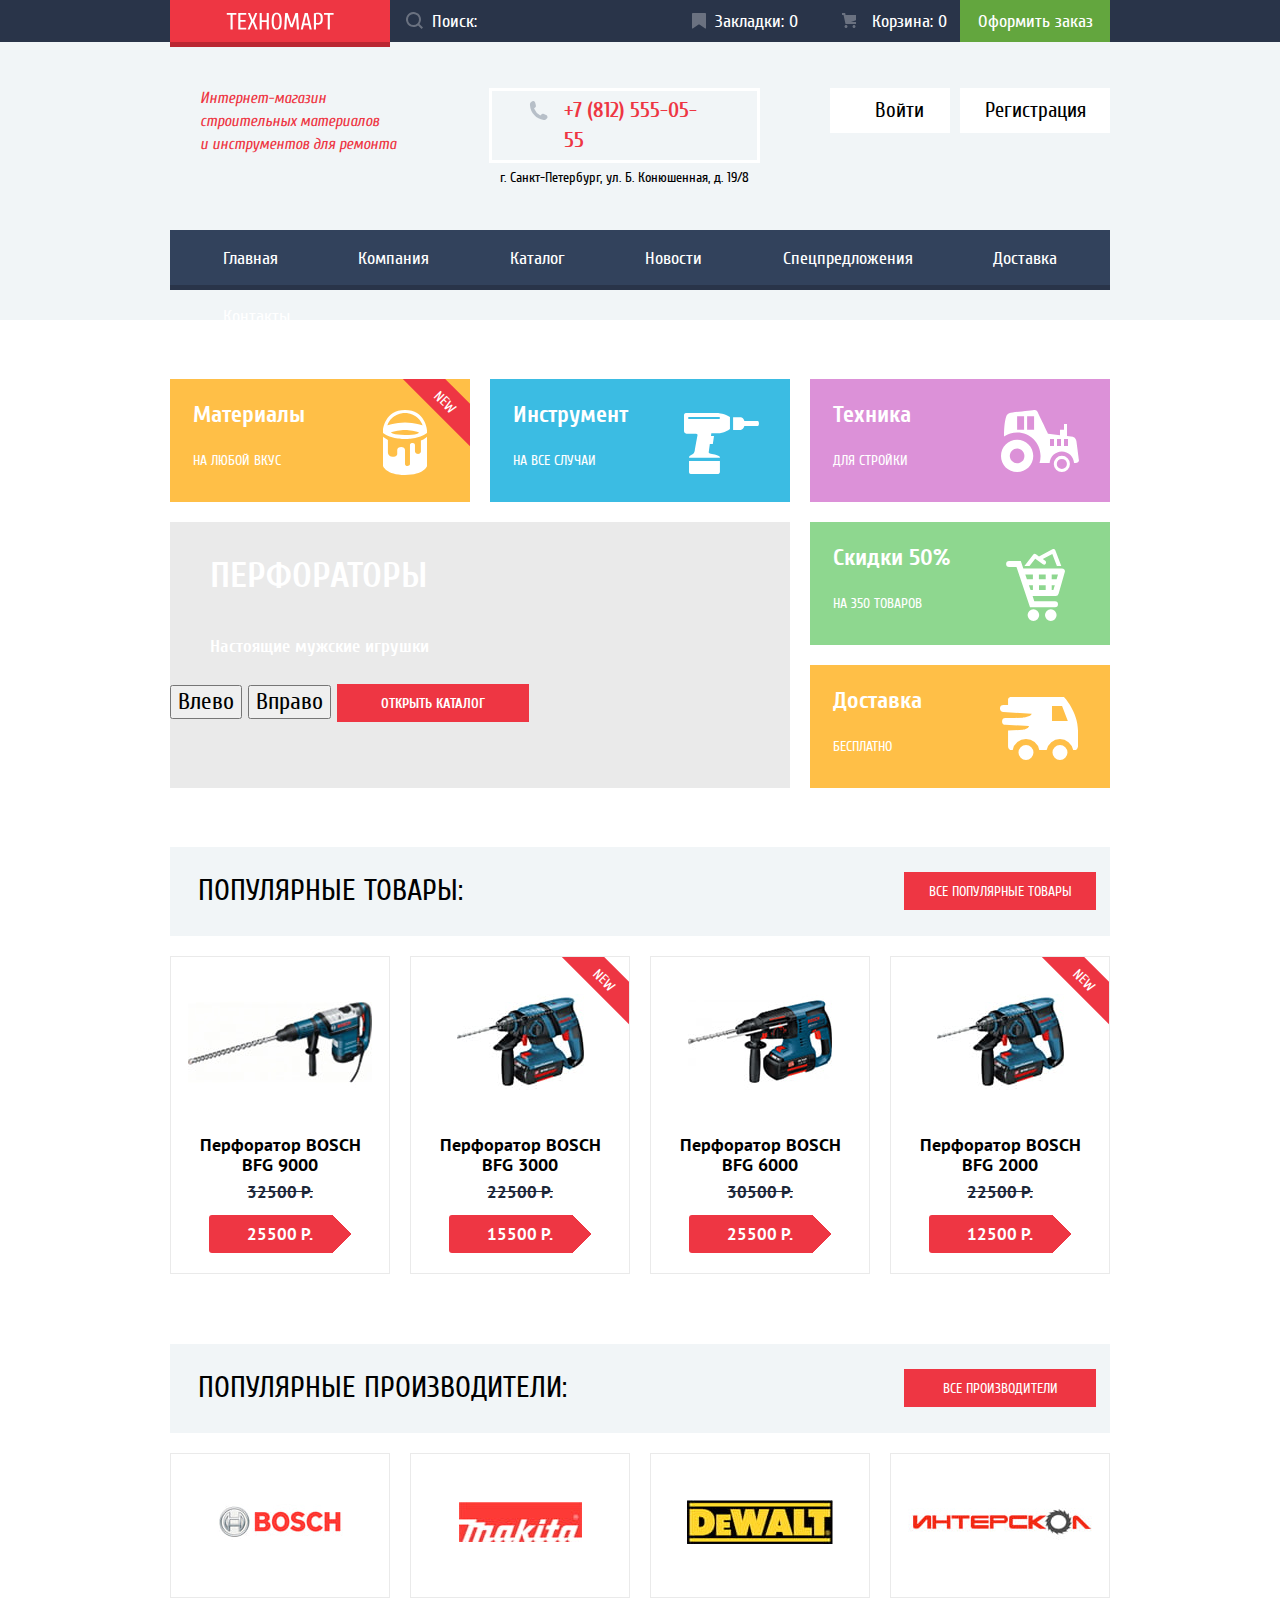
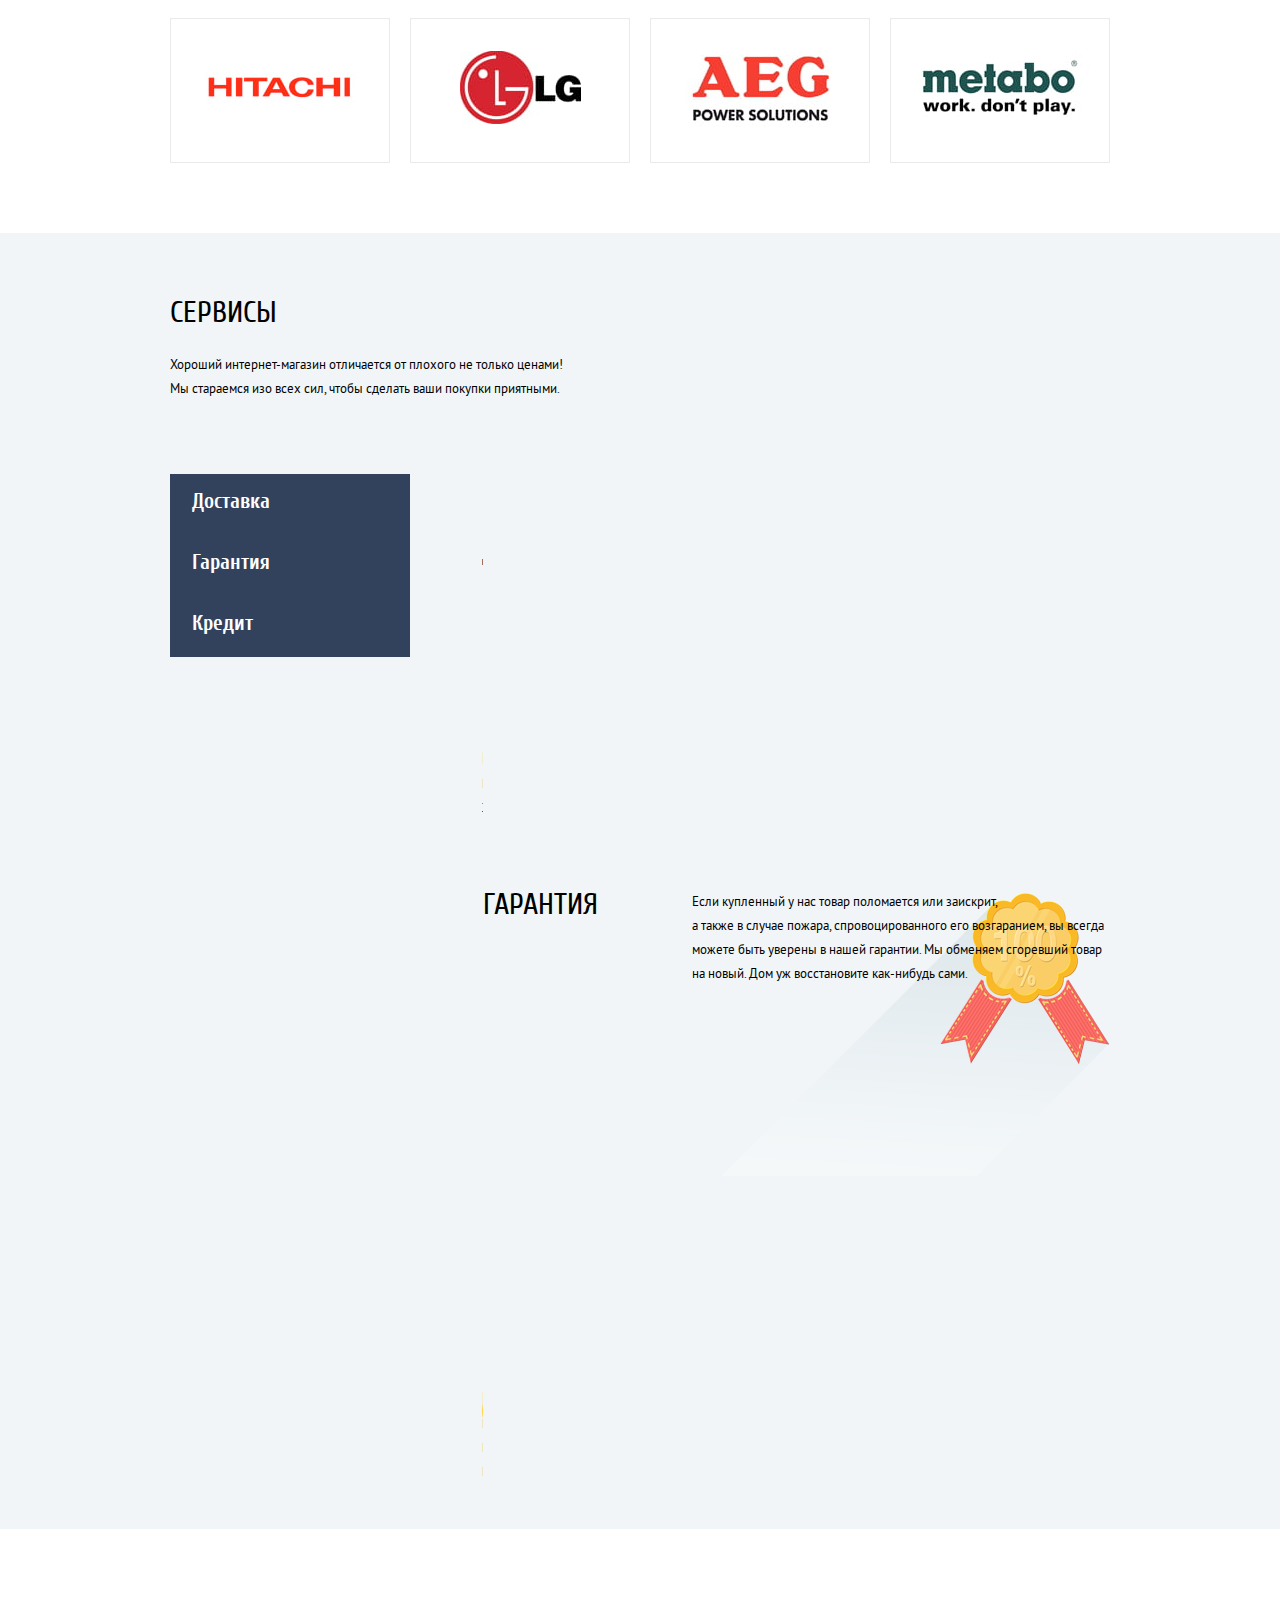
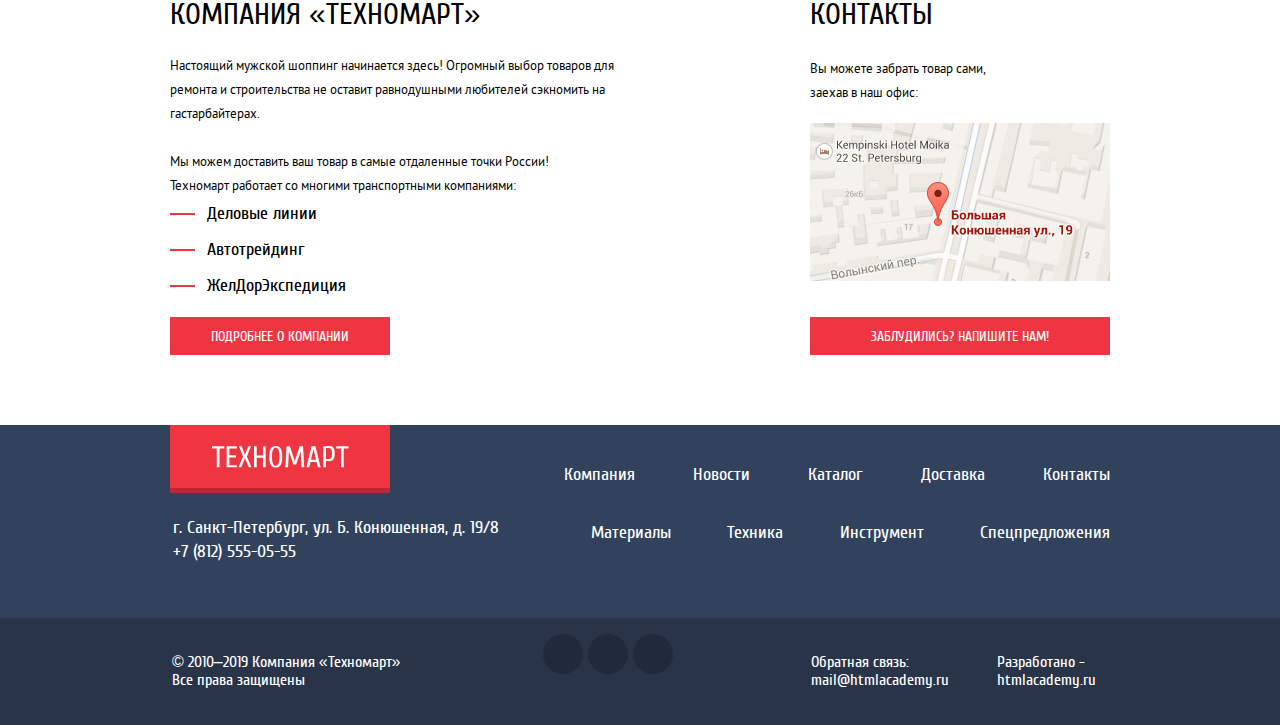
<file: index.html>
<!DOCTYPE html>
<html class="page" lang="ru">
  <head>
    <meta charset="utf-8">
    <title>HTML Academy: Техномарт</title>
    <link href="https://fonts.googleapis.com/css2?family=Cuprum:ital,wght@0,400;0,700;1,400;1,700&display=swap" rel="stylesheet">
    <link href="https://fonts.googleapis.com/css2?family=PT+Sans:wght@400;700&display=swap" rel="stylesheet">
    <link rel="stylesheet" href="css/normalize.css">
    <link rel="stylesheet" href="css/style.css">
    <link rel="icon" href="favicon.ico">
    <link rel="icon" href="img/icons/favicon.svg" type="image/svg+xml">
  </head>
  <body class="page-body">
    <header class="main-header">
      <div class="header-top container">
        <a class="logo-header" href="index.html">
          <img class="logo-header-img" src="img/logo-header.svg" width="108" height="18" alt="Логотип Техномарт">
        </a>
        <form class="search-item" action="echo.htmlacademy.ru" method="post">
          <label class="visually-hidden" for="search">Строка поиска</label>
          <input class="search-placeholder" id="search" type="text" placeholder="Поиск:">
        </form>
        <ul class="cart-menu">
          <li>
            <a class="button-menu btn-bookmarks" href="#">Закладки: 0</a>
          </li>
          <li>
            <a class="button-menu btn-cart-null" href="#">Корзина: 0</a>
          </li>
          <li>
            <a class="button-menu btn-confirm" href="#">Оформить заказ</a>
          </li>
        </ul>
      </div>
      <div class="mid-header">
        <ul class="header-contact-list container">
          <li class="info-text">
            <h1><i>Интернет-магазин<br>строительных материалов<br>и инструментов для ремонта</i></h1>
          </li>
          <li class="contact">
            <a class="tel" href="tel:+78125550555">+7 (812) 555-05-55</a>
            <span class="street">г. Санкт-Петербург, ул. Б. Конюшенная, д. 19/8</span>
          </li>
          <li class="login">
            <a class="btn-profile btn-login" href="#" aria-label="Войти">Войти</a>
            <a class="btn-profile btn-register" href="#">Регистрация</a>
          </li>
        </ul>
        <div class="main-navigation container">
          <ul class="header-site-menu">
            <li>
              <a class="site-menu-link" href="index.html">Главная</a>
            </li>
            <li>
              <a class="site-menu-link" href="#">Компания</a>
            </li>
            <li>
              <a class="site-menu-link" href="catalog.html">Каталог</a>
            </li>
            <li>
              <a class="site-menu-link" href="#">Новости</a>
            </li>
            <li>
              <a class="site-menu-link" href="#">Спецпредложения</a>
            </li>
            <li>
              <a class="site-menu-link" href="#">Доставка</a>
            </li>
            <li>
              <a class="site-menu-link" href="#">Контакты</a>
            </li>
          </ul>
        </div>
      </div>
    </header>
    <main>
      <section class="container">
        <h2 class="visually-hidden">Преимущества</h2>
        <div class="promo-table">
          <div class="promo-card promo-material new">
            <p>Материалы</p>
            <a class="btn-promo" href="#">На любой вкус</a>
          </div>
          <div class="promo-card promo-tool">
            <p>Инструмент</p>
            <a class="btn-promo" href="#">На все случаи</a>
          </div>
          <div class="promo-card promo-technics">
            <p>Техника</p>
            <a class="btn-promo" href="#">Для стройки</a>
          </div>
          <section class="promo-slide">
            <ul class="slider">
              <li>
                <img src="img/punchers.jpg" width="620" height="266" alt="Перфораторы" class="visually-hidden">
                <p>Перфораторы</p>
                <span>Настоящие мужские игрушки</span>
              </li>
              <li class="slider-2 visually-hidden">
                <img src="img/drill.jpg" width="620" height="266" alt="Дрели" class="visually-hidden">
                <p>Дрели</p>
                <span>Соседям на радость</span>
              </li>
            </ul>
            <button class="btn-left" type="button">Влево</button>
            <button class="btn-right" type="button">Вправо</button>
            <a class="button btn-section" href="catalog.html">Открыть каталог</a>
          </section>
          <div class="promo-card promo-discount">
            <p>Скидки 50%</p>
            <a class="btn-promo" href="#">На 350 товаров</a>
          </div>
          <div class="promo-card promo-delivery">
            <p>Доставка</p>
            <a class="btn-promo" href="#">Бесплатно</a>
          </div>
        </div>
      </section>

      <section class="section-products container">
        <div class="pop-products">
          <h2 class="title-text">Популярные товары:</h2>
          <a href="#" class="btn-section button">Все популярные товары</a>
        </div>
        <ul class="catalog-list">
          <li class="item-style">
            <div class="btn-in-bookmark-buy">
              <button class="btn-buy">Купить</button>
              <button class="btn-in-bookmark">В закладки</button>
            </div>
            <h3 class="item-name">
              <span>Перфоратор BOSCH</span>
              <span>BFG 9000</span>
            </h3>
            <div class="item-image">
              <img src="img/Bosch/Bosch-BFG-9000.jpg" width="184" height="164" alt="Перфоратор BOSCH BFG 9000">
              <div class="btn-in-bookmark-buy">
                <button class="btn-buy">Купить</button>
                <button class="btn-in-bookmark">В закладки</button>
              </div>
            </div>
            <div class=price>
              <p class="price-old">32500 Р.</p>
              <p class="price-new">25500 Р.</p>
            </div>
          </li>
          <li class="item-style new">
            <h3 class="item-name">
              <span>Перфоратор BOSCH</span>
              <span>BFG 3000</span>
            </h3>
            <div class="item-image">
              <img src="img/Bosch/Bosch-BFG-3000.jpg" width="127" height="112" alt="Перфоратор BOSCH BFG 3000">
              <div class="btn-in-bookmark-buy">
                <button class="btn-buy">Купить</button>
                <button class="btn-in-bookmark">В закладки</button>
              </div>
            </div>
            <div class=price>
              <p class="price-old">22500 Р.</p>
              <p class="price-new">15500 Р.</p>
            </div>
          </li>
          <li class="item-style">
            <h3 class="item-name">
              <span>Перфоратор BOSCH</span>
              <span>BFG 6000</span>
            </h3>
            <div class="item-image">
              <img src="img/Bosch/Bosch-BFG-6000.jpg" width="144" height="128" alt="Перфоратор BOSCH BFG 6000">
              <div class="btn-in-bookmark-buy">
                <button class="btn-buy">Купить</button>
                <button class="btn-in-bookmark">В закладки</button>
              </div>
            </div>
            <div class=price>
              <p class="price-old">30500 Р.</p>
              <p class="price-new">25500 Р.</p>
            </div>
          </li>
          <li class="item-style new">
            <div class="btn-in-bookmark-buy">
              <button class="btn-buy">Купить</button>
              <button class="btn-in-bookmark">В закладки</button>
            </div>
            <h3 class="item-name">
              <span>Перфоратор BOSCH</span>
              <span>BFG 2000</span>
            </h3>
            <div class="item-image">
              <img src="img/Bosch/Bosch-BFG-2000.jpg" width="127" height="112" alt="Перфоратор BOSCH BFG 2000">
              <div class="btn-in-bookmark-buy">
                <button class="btn-buy">Купить</button>
                <button class="btn-in-bookmark">В закладки</button>
              </div>
            </div>
            <div class=price>
              <p class="price-old">22500 Р.</p>
              <p class="price-new">12500 Р.</p>
            </div>
          </li>
        </ul>
      </section>

      <section class="section-brands container">
        <div class= "pop-brands">
          <h2 class="title-text">Популярные производители:</h2>
          <button class="button btn-section">Все производители</button>
        </div>
        <ul class="list-brands">
          <li class="brand"><a href="#"><img src="img/brands/logo-Bosch.jpg" width="126" height="37" alt="Логотип Bosch"></a></li>
          <li class="brand"><a href="#"><img src="img/brands/logo-Makita.jpg" width="123" height="40" alt="Логотип Makita"></a></li>
          <li class="brand"><a href="#"><img src="img/brands/logo-DeWALT.jpg" width="146" height="44" alt="Логотип DeWALLT"></a></li>
          <li class="brand"><a href="#"><img src="img/brands/logo-Interskol.jpg" width="200" height="75" alt="Логотип Интерскол"></a></li>
          <li class="brand"><a href="#"><img src="img/brands/logo-Hitachi.jpg" width="169" height="31" alt="Логотип Hitachi"></a></li>
          <li class="brand"><a href="#"><img src="img/brands/logo-LG.jpg" width="121" height="74" alt="Логотип LG"></a></li>
          <li class="brand"><a href="#"><img src="img/brands/logo-AEG.jpg" width="151" height="96" alt="Логотип AEG"></a></li>
          <li class="brand"><a href="#"><img src="img/brands/logo-Metabo.jpg" width="204" height="69" alt="Логотип Metabo"></a></li>
        </ul>
      </section>

      <section class="section-services">
        <div class="container">
          <h2 class="company">Сервисы</h2>
          <p class="info-slider">Хороший интернет-магазин отличается от плохого не только ценами!<br>Мы стараемся изо всех сил, чтобы сделать ваши покупки приятными.</p>
          <div class="slider-services">
            <div class="slider-control">
              <button type="button" class="btn-service">Доставка</button>
              <button type="button" class="btn-service">Гарантия</button>
              <button type="button" class="btn-service">Кредит</button>
            </div>
            <div class="sliders-services">
              <div class="slider-services delivery visually-hidden">
                <h3 class="title-text">Доставка</h3>
                <p class="info-slider">Мы с удовольствием доставим ваш товар прямо<br>к вашему подъезду совершенно бесплатно!</p>
                <p>Ведь мы неплохо заработаем,<br>поднимая его на ваш этаж!</p>
              </div>
              <div class="slider-services garant">
                <h3 class="title-text">Гарантия</h3>
                <p class="info-slider">Если купленный у нас товар поломается или заискрит,<br>а также в случае пожара, спровоцированного его возгаранием, вы всегда можете быть уверены в нашей гарантии. Мы обменяем сгоревший товар на новый. Дом уж восстановите как-нибудь сами.</p>
              </div>
              <div class="slider-services credit visually-hidden">
                <h3 class="title-text">Кредит</h3>
                <p class="info-slider">Залезть в долговую яму стало проще!</p>
                <p>Кредитные консультанты придут вам на помощь.</p>
                <a class="button btn-credit" href="#">Отправить заявку</a>
              </div>
            </div>
          </div>
        </div>
      </section>

      <section class="container about-company">
        <div class="about-left">
          <h3>Компания «Техномарт»</h3>
          <p>Настоящий мужской шоппинг начинается здесь! Огромный выбор товаров для<br>ремонта и строительства не оставит равнодушными любителей сэкномить на<br>гастарбайтерах.</p>
          <p>Мы можем доставить ваш товар в самые отдаленные точки России!<br>Техномарт работает со многими транспортными компаниями:</p>
          <ul class="contrahens">
            <li>Деловые линии</li>
            <li>Автотрейдинг</li>
            <li>ЖелДорЭкспедиция</li>
          </ul>
          <a class="button btn-company" href="#">Подробнее о компании</a>
        </div>
        <div class="about-right">
          <h3>Контакты</h3>
          <p>Вы можете забрать товар сами,<br>заехав в наш офис:</p>
          <a href="#">
            <img class="map" src="img/map-small.jpg" width="300" height="158" alt="Карта">
          </a>
          <a class="button btn-contact" href="#">Заблудились? НапиШИТЕ НАМ!</a>
        </div>
      </section>
    </main>
    <footer class="main-footer">
      <nav class="container">
        <div class="footer-top">
          <a class="logo-footer" href="index.html">
            <img src="img/logo-footer.svg" width="138" height="23" alt="Логотип Техномарт">
          </a>
          <ul class="footer-site-menu">
            <li><a href="#">Компания</a></li>
            <li><a href="#">Новости</a></li>
            <li><a href="catalog.html">Каталог</a></li>
            <li><a href="#">Доставка</a></li>
            <li><a href="#">Контакты</a></li>
          </ul>
        </div>
        <div class="footer-mid">
          <p class="footer-adress">г. Санкт-Петербург, ул. Б. Конюшенная, д. 19/8<br>
          <a class="tel-footer" href="tel:+78125550555">+7 (812) 555-05-55</a></p>
          <ul class="footer-promo-menu">
            <li><a href="#">Материалы</a></li>
            <li><a href="#">Техника</a></li>
            <li><a href="#">Инструмент</a></li>
            <li><a href="#">Спецпредложения</a></li>
          </ul>
        </div>
      </nav>
      <div class="footer-bot-backround">
        <div class="footer-bot container">
          <p class="copyright-technomart">© 2010–2019 Компания «Техномарт»<br>Все права защищены</p>
          <ul class="socials">
            <li><a class="btn-vk" href="#" aria-label="Вконтакте"></a></li>
            <li><a class="btn-fb" href="#" aria-label="Facebook"></a></li>
            <li><a class="btn-ins" href="#" aria-label="Instagram"></a></li>
          </ul>
          <div class="dev-container">
            <p class="mail-htmlacademy">Обратная связь:<br>
              <a href="mailto:mail@htmlacademy.ru">mail@htmlacademy.ru</a>
            </p>
            <p class="copyright-htmlacademy">Разработано -<br>
              <a href="https://htmlacademy.ru/intensive/htmlcss">htmlacademy.ru</a>
            </p>
          </div>
        </div>
      </div>
    </footer>

    <section class="modal visually-hidden">
      <h3>Напишите нам</h3>
      <form action="https://echo.htmlacademy.ru" method="post">
        <label for="name">Ваше имя:</label>
        <input id="name" type="text" name="yourname" placeholder="Имя Фамилия">

        <label for="email">Ваш e-mail:</label>
        <input id="email" type="email" name="email" placeholder="email@example.com">

        <label for="textbox">Текст письма:</label>
        <input id="textbox" type="text" name="name" placeholder="В свободной форме">

        <button class="btn-send" type="submit">Отправить</button>
      </form>
      <button class="btn-close" type="button">Закрыть</button>
    </section>

    <section class="modal modal-map visually-hidden">
      <div class="map-container">
				<h2 class="visually-hidden">Как до нас добраться:</h2>
				<iframe src="https://www.google.com/maps/embed?pb=!1m18!1m12!1m3!1d1998.59910436516!2d30.32089461627941!3d59.93879418187623!2m3!1f0!2f0!3f0!3m2!1i1024!2i768!4f13.1!3m3!1m2!1s0x4696310fca5ba729%3A0xea9c53d4493c879f!2z0JHQvtC70YzRiNCw0Y8g0JrQvtC90Y7RiNC10L3QvdCw0Y8g0YPQuy4sIDE5LCDQodCw0L3QutGCLdCf0LXRgtC10YDQsdGD0YDQsywgMTkxMTg2!5e0!3m2!1sru!2sru!4v1545135204675" width="943" height="449" style="border:0" allowfullscreen title="Офис компании по адресу г. Санкт-Петербург, ул. Б. Конюшенная, д. 19/8"></iframe>
				<button type="button" class="modal-close" aria-label="Закрыть"></button>
			</div>
    </section>
  </body>
</html>
</file>
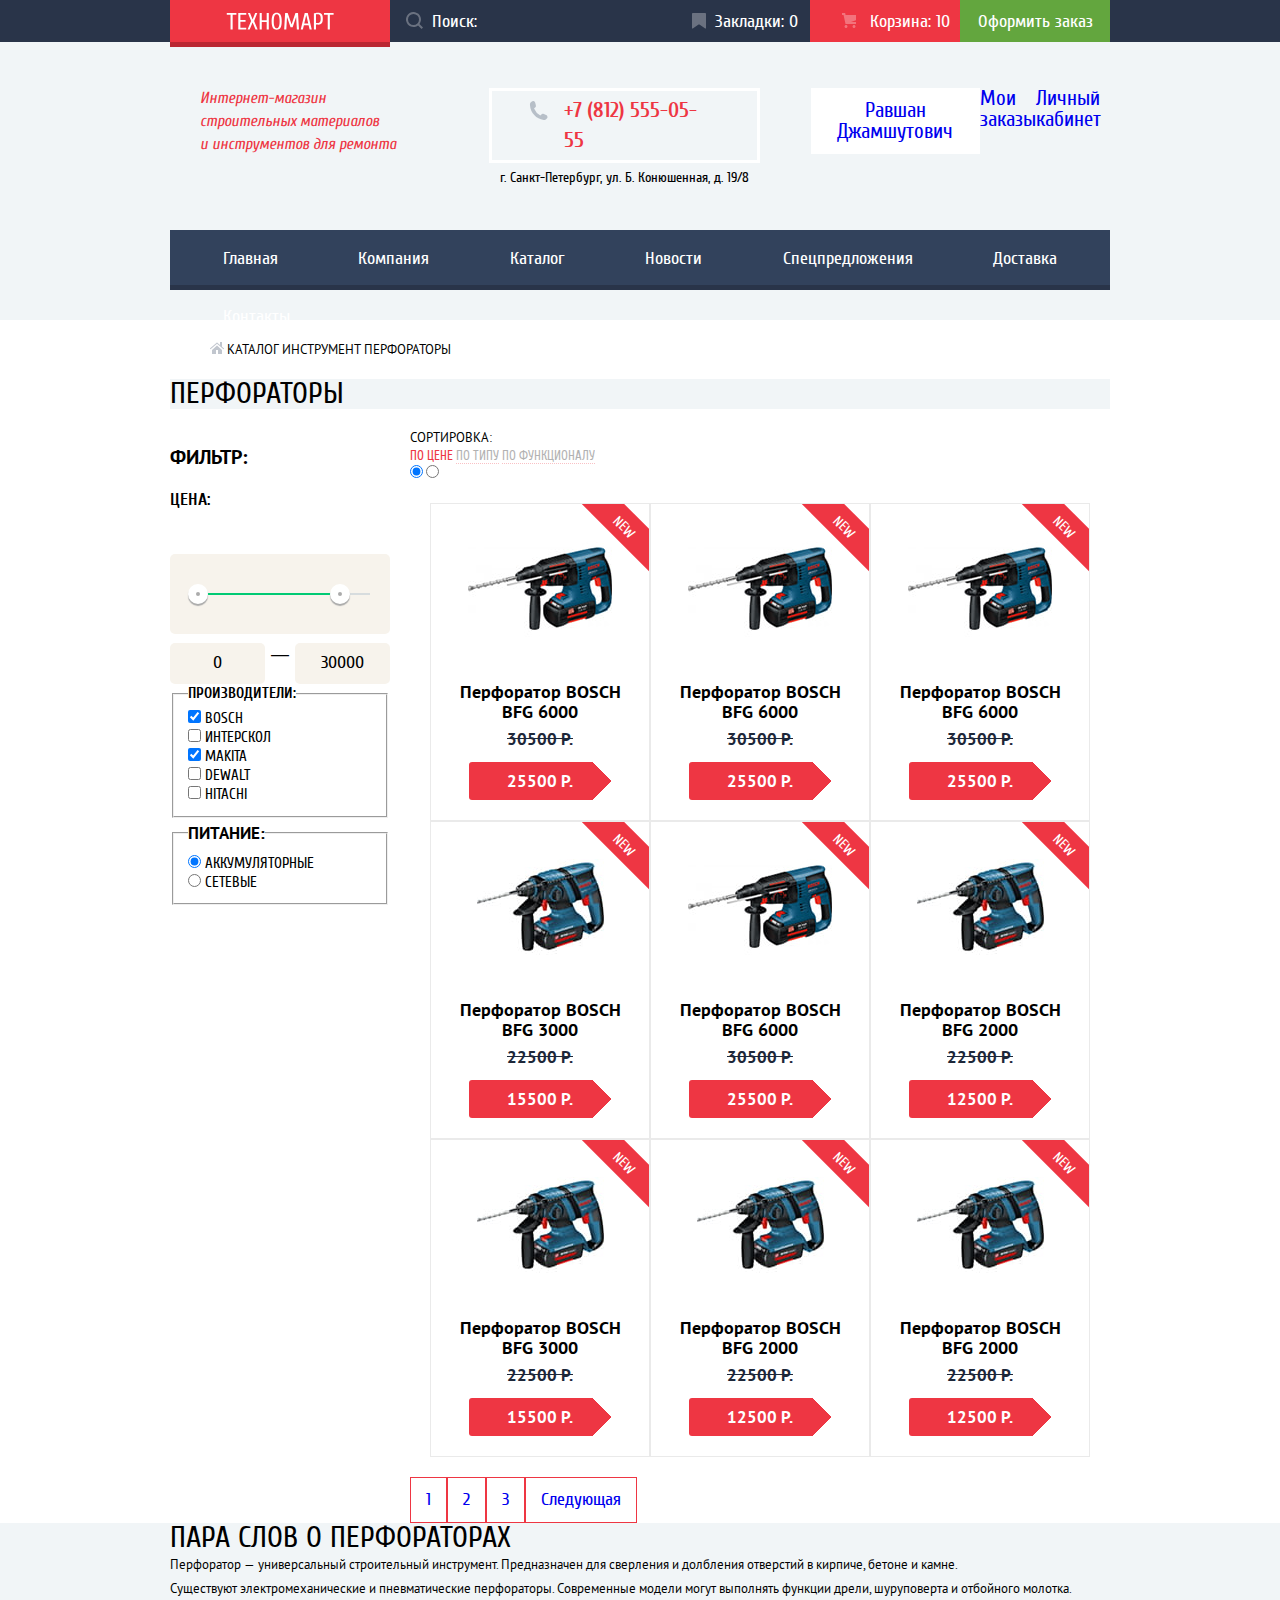
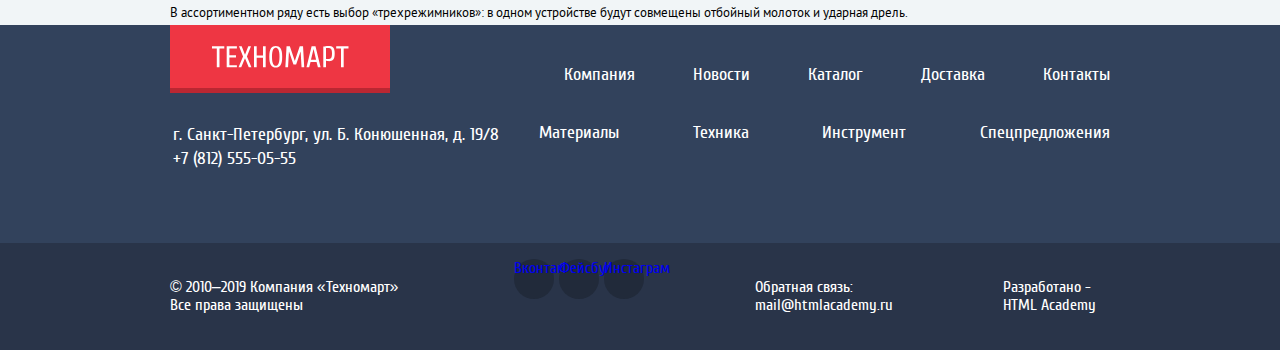
<file: catalog.html>
<!DOCTYPE html>
<html class="page" lang="ru">
  <head>
    <meta charset="utf-8">
    <title>HTML Academy: Техномарт</title>
    <link href="https://fonts.googleapis.com/css2?family=Cuprum:ital,wght@0,400;0,700;1,400;1,700&display=swap" rel="stylesheet">
    <link href="https://fonts.googleapis.com/css2?family=PT+Sans:wght@400;700&display=swap" rel="stylesheet">
    <link rel="stylesheet" href="css/normalize.css">
    <link rel="stylesheet" href="css/style.css">
    <link rel="icon" href="favicon.ico">
    <link rel="icon" href="img/icons/favicon.svg" type="image/svg+xml">
  </head>
  <body class="page-body">
    <header class="main-header">
      <div class="header-top container">
        <a class="logo-header" href="index.html">
          <img class="logo-header-img" src="img/logo-header.svg" width="108" height="18" alt="Логотип Техномарт">
        </a>
        <form class="search-item" action="echo.htmlacademy.ru" method="post">
          <label class="visually-hidden" for="search">Строка поиска</label>
          <input class="search-placeholder" id="search" type="text" placeholder="Поиск:">
        </form>
        <ul class="cart-menu">
          <li>
            <a class="button-menu btn-bookmarks" href="#">Закладки: 0</a>
          </li>
          <li>
            <a class="button-menu btn-cart-current" href="#">Корзина: 10</a>
          </li>
          <li>
            <a class="button-menu btn-confirm" href="#">Оформить заказ</a>
          </li>
        </ul>
      </div>
      <div class="mid-header">
        <ul class="header-contact-list container">
          <li class="info-text">
            <h1><i>Интернет-магазин<br>строительных материалов<br>и инструментов для ремонта</i></h1>
          </li>
          <li class="contact">
            <a class="tel" href="tel:+78125550555">+7 (812) 555-05-55</a>
            <span class="street">г. Санкт-Петербург, ул. Б. Конюшенная, д. 19/8</span>
          </li>
          <li class="login profile-panel">
            <div class="menu-profile">
              <a class="btn-profile btn-account" href="#">
                <span class="name-user">Равшан Джамшутович</span>
              </a>
              <a class="btn-profile btn-logout" href="#"></a>
            </div>
            <div class="menu-cabinet">
              <a class="btn-cabinet" href="#">Мои заказы</a>
              <a class="btn-cabinet" href="#">Личный кабинет</a>
            </div>
          </li>
        </ul>
        <div class="main-navigation container">
          <ul class="header-site-menu">
            <li><a href="index.html">Главная</a></li>
            <li><a href="#">Компания</a></li>
            <li><a href="catalog.html">Каталог</a></li>
            <li><a href="#">Новости</a></li>
            <li><a href="#">Спецпредложения</a></li>
            <li><a href="#">Доставка</a></li>
            <li><a href="#">Контакты</a></li>
          </ul>
        </div>
      </div>
    </header>
    <main class="container">
      <ul class="breadcrumps">
        <li><a href="index.html"><img src="img/icons/icon-home.svg" width="14" height="12" alt="Главная страница"></a></li>
        <li><a class="breadcrumps-link" href="#">Каталог</a></li>
        <li><a class="breadcrumps-link" href="#">Инструмент</a></li>
        <li><a class="breadcrumps-link" href="#">Перфораторы</a></li>
      </ul>
      <div class="catalog-grid-container">
        <div class="pop-items">
          <h2 class="title-text">Перфораторы</h2>
        </div>
        <section class="filter-grid-container">
          <div class="sort-title">
            <h2>Фильтр:</h2>
          </div>
          <div class="section-sort">
            <form method="get" action="https://echo.htmlacademy.ru">
              <fieldset class="filter-item">
                <legend><strong>Цена:</strong></legend>
                <div class="filter-range">
                  <div class="range-controls">
                    <div class="scale">
                      <div class="bar"></div>
                    </div>
                    <div class="toggle toggle-min" tabindex="0"></div>
                    <div class="toggle toggle-max" tabindex="0"></div>
                  </div>
                  <div class="price-controls">
                    <label class="price-min">
                      <input type="text" id="price-min" name="min" value="0">
                    </label>
                    <span>—</span>
                    <label class="price-max">
                      <input type="text" id="price-max" name="max" value="30000">
                    </label>
                  </div>
                </div>
              </fieldset>
              <fieldset class="filter">
                <legend class="filter-brand"><strong>Производители:</strong></legend>
                <ul class="filter-brand">
                  <li>
                    <input type="checkbox" name="bosch" id="filter-bosch" checked>
                    <label for="filter-bosch">BOSCH</label>
                  </li>
                  <li>
                    <input type="checkbox" name="interskol" id="filter-interskol">
                    <label for="filter-interskol">ИНТЕРСКОЛ</label>
                  </li>
                  <li>
                    <input type="checkbox" name="makita" id="filter-makita" checked>
                    <label for="filter-makita">MAKITA</label>
                  </li>
                  <li>
                    <input type="checkbox" name="dewalt" id="filter-dewalt">
                    <label for="filter-dewalt">DEWALT</label>
                  </li>
                  <li>
                    <input type="checkbox" name="hitachi" id="filter-hitachi">
                    <label for="filter-hitachi">HITACHI</label>
                  </li>
                </ul>
              </fieldset>
              <fieldset class="filter">
                <legend class="title-filter"><strong>Питание:</strong></legend>
                <ul class="filter-power">
                  <li>
                    <input type="radio" name="product-group" value="battery" id="filter-battery" checked>
                    <label for="filter-battery">Аккумуляторные</label>
                  </li>
                  <li>
                    <input type="radio" name="product-group" value="wired" id="filter-wired">
                    <label for="filter-wired">Сетевые</label>
                  </li>
                </ul>
              </fieldset>
              <button type="submit" class="button filter-button">Показать</button>
            </form>
          </section>
          <section class="grid-catalog-container">
            <h2 class="visually-hidden">Каталог</h2>
            <form class="sort-form" method="get" action="https://echo.htmlacademy.ru">
              <div>
                 <h3 class="sort-title">Сортировка:</h3>
                 <ul class="sort-list">
                   <li>
                     <input class="sort-check visually-hidden" type="radio" name="sort-by" value="price" id="sort-price" checked>
                     <label for="sort-price">По цене</label>
                    </li>
                    <li>
                      <input class="sort-check visually-hidden" type="radio" name="sort-by" value="type" id="sort-type">
                      <label for="sort-type">По типу</label>
                    </li>
                    <li>
                      <input class="sort-check visually-hidden" type="radio" name="sort-by" value="function" id="sort-function">
                      <label for="sort-function">По функционалу</label>
                    </li>
                  </ul>
                  <ul class="sort-list">
                    <li>
                      <input class="sort-pg" type="radio" name="sort-pg" value="sort-type" id="sort-up" checked>
                      <label for="sort-up"></label>
                    </li>
                    <li>
                      <input class="sort-pg" type="radio" name="sort-pg" value="sort-type" id="sort-down">
                      <label for="sort-down"></label>
                    </li>
                  </ul>
                </div>
              </form>
              <ul class="catalog-in-grid">
                <li class="item-style new">
                  <div class="btn-in-bookmark-buy">
                    <button class="button btn-buy">Купить</button>
                    <button class="button button btn-buy">Купить</button>
                  </div>
                  <h3 class="item-name">
                    <span>Перфоратор BOSCH</span>
                    <span>BFG 6000</span>
                  </h3>
                  <div class="item-image">
                    <img src="img/Bosch/Bosch-BFG-6000.jpg" width="144" height="128" alt="Перфоратор BOSCH BFG 6000">
                    <div class="btn-in-bookmark-buy">
                      <button class="button btn-buy">Купить</button>
                      <button class="button button btn-buy">Купить</button>
                    </div>
                  </div>
                  <div class=price>
                    <p class="price-old">30500 Р.</p>
                    <p class="price-new">25500 Р.</p>
                  </div>
                </li>
                <li class="item-style new">
                  <div class="btn-in-bookmark-buy">
                    <button class="button btn-buy">Купить</button>
                    <button class="button button btn-buy">Купить</button>
                  </div>
                  <h3 class="item-name">
                    <span>Перфоратор BOSCH</span>
                    <span>BFG 6000</span>
                  </h3>
                  <div class="item-image">
                    <img src="img/Bosch/Bosch-BFG-6000.jpg" width="144" height="128" alt="Перфоратор BOSCH BFG 6000">
                    <div class="btn-in-bookmark-buy">
                      <button class="button btn-buy">Купить</button>
                      <button class="button button btn-buy">Купить</button>
                    </div>
                  </div>
                  <div class=price>
                    <p class="price-old">30500 Р.</p>
                    <p class="price-new">25500 Р.</p>
                  </div>
                </li>
                <li class="item-style new">
                  <div class="btn-in-bookmark-buy">
                    <button class="button btn-buy">Купить</button>
                    <button class="button button btn-buy">Купить</button>
                  </div>
                  <h3 class="item-name">
                    <span>Перфоратор BOSCH</span>
                    <span>BFG 6000</span>
                  </h3>
                  <div class="item-image">
                    <img src="img/Bosch/Bosch-BFG-6000.jpg" width="144" height="128" alt="Перфоратор BOSCH BFG 6000">
                    <div class="btn-in-bookmark-buy">
                      <button class="button btn-buy">Купить</button>
                      <button class="button button btn-buy">Купить</button>
                    </div>
                  </div>
                  <div class=price>
                    <p class="price-old">30500 Р.</p>
                    <p class="price-new">25500 Р.</p>
                  </div>
                </li>
                <li class="item-style new">
                  <h3 class="item-name">
                    <span>Перфоратор BOSCH</span>
                    <span>BFG 3000</span>
                  </h3>
                  <div class="item-image">
                    <img src="img/Bosch/Bosch-BFG-3000.jpg" width="127" height="112" alt="Перфоратор BOSCH BFG 3000">
                    <div class="btn-in-bookmark-buy">
                      <button class="button btn-buy">Купить</button>
                      <button class="button button btn-buy">Купить</button>
                    </div>
                  </div>
                  <div class=price>
                    <p class="price-old">22500 Р.</p>
                    <p class="price-new">15500 Р.</p>
                  </div>
                </li>
                <li class="item-style new">
                  <div class="btn-in-bookmark-buy">
                    <button class="button btn-buy">Купить</button>
                    <button class="button button btn-buy">Купить</button>
                  </div>
                  <h3 class="item-name">
                <span>Перфоратор BOSCH</span>
                <span>BFG 6000</span>
              </h3>
              <div class="item-image">
                  <img src="img/Bosch/Bosch-BFG-6000.jpg" width="144" height="128" alt="Перфоратор BOSCH BFG 6000">
                <div class="btn-in-bookmark-buy">
                  <button class="button btn-buy">Купить</button>
                  <button class="button button btn-buy">Купить</button>
                </div>
              </div>
              <div class=price>
                <p class="price-old">30500 Р.</p>
                <p class="price-new">25500 Р.</p>
              </div>
            </li>
          <li class="item-style new">
            <div class="btn-in-bookmark-buy">
              <button class="button btn-buy">Купить</button>
              <button class="button button btn-buy">Купить</button>
            </div>
            <h3 class="item-name">
              <span>Перфоратор BOSCH</span>
              <span>BFG 2000</span>
            </h3>
            <div class="item-image">
              <img src="img/Bosch/Bosch-BFG-2000.jpg" width="127" height="112" alt="Перфоратор BOSCH BFG 2000">
              <div class="btn-in-bookmark-buy">
                <button class="button btn-buy">Купить</button>
                <button class="button button btn-buy">Купить</button>
              </div>
            </div>
            <div class=price>
              <p class="price-old">22500 Р.</p>
              <p class="price-new">12500 Р.</p>
            </div>
          </li>
            <li class="item-style new">
              <h3 class="item-name">
                <span>Перфоратор BOSCH</span>
                <span>BFG 3000</span>
              </h3>
              <div class="item-image">
                <img src="img/Bosch/Bosch-BFG-3000.jpg" width="127" height="112" alt="Перфоратор BOSCH BFG 3000">
                <div class="btn-in-bookmark-buy">
                  <button class="button btn-buy">Купить</button>
                  <button class="button button btn-buy">Купить</button>
                </div>
              </div>
              <div class=price>
                <p class="price-old">22500 Р.</p>
                <p class="price-new">15500 Р.</p>
              </div>
            </li>
            <li class="item-style new">
              <div class="btn-in-bookmark-buy">
                <button class="button btn-buy">Купить</button>
                <button class="button button btn-buy">Купить</button>
              </div>
              <h3 class="item-name">
                <span>Перфоратор BOSCH</span>
                <span>BFG 2000</span>
              </h3>
              <div class="item-image">
                <img src="img/Bosch/Bosch-BFG-2000.jpg" width="127" height="112" alt="Перфоратор BOSCH BFG 2000">
                <div class="btn-in-bookmark-buy">
                  <button class="button btn-buy">Купить</button>
                  <button class="button button btn-buy">Купить</button>
                </div>
              </div>
              <div class=price>
                <p class="price-old">22500 Р.</p>
                <p class="price-new">12500 Р.</p>
              </div>
            </li>
            <li class="item-style new">
              <div class="btn-in-bookmark-buy">
                <button class="button btn-buy">Купить</button>
                <button class="button button btn-buy">Купить</button>
              </div>
              <h3 class="item-name">
                <span>Перфоратор BOSCH</span>
                <span>BFG 2000</span>
              </h3>
              <div class="item-image">
                <img src="img/Bosch/Bosch-BFG-2000.jpg" width="127" height="112" alt="Перфоратор BOSCH BFG 2000">
                <div class="btn-in-bookmark-buy">
                  <button class="button btn-buy">Купить</button>
                  <button class="button button btn-buy">Купить</button>
                </div>
              </div>
              <div class=price>
                <p class="price-old">22500 Р.</p>
                <p class="price-new">12500 Р.</p>
              </div>
            </li>
          </ul>
          <div>
            <ul class="pagination-list">
              <li class="pagination-item"><a href="#">1</a></li>
              <li class="pagination-item"><a href="#">2</a></li>
              <li class="pagination-item"><a href="#">3</a></li>
              <li class="pagination-item pagin-next"><a href="#">Следующая</a></li>
            </ul>
          </div>
        </section>
      </div>
    </div>
    </main>
    <section class="catalog-description">
      <div class="container">
        <h3 class="title-text">Пара слов о перфораторах</h3>
        <p class="info-slider">Перфоратор — универсальный строительный инструмент. Предназначен для сверления и долбления отверстий в кирпиче, бетоне и камне.<br>Существуют электромеханические и пневматические перфораторы. Современные модели могут выполнять функции дрели, шуруповерта и отбойного молотка.<br>В ассортиментном ряду есть выбор «трехрежимников»: в одном устройстве будут совмещены отбойный молоток и ударная дрель.</p>
      </div>
    </section>
    <footer class="main-footer">
      <nav class="container">
        <div class="footer-top">
          <a class="logo-footer" href="index.html">
            <img src="img/logo-footer.svg" width="138" height="23" alt="Логотип Техномарт"></a>
          <ul class="footer-site-menu">
            <li><a href="#">Компания</a></li>
            <li><a href="#">Новости</a></li>
            <li><a href="catalog.html">Каталог</a></li>
            <li><a href="#">Доставка</a></li>
            <li><a href="#">Контакты</a></li>
          </ul>
        </div>
        <div class="footer-mid">
          <p>г. Санкт-Петербург, ул. Б. Конюшенная, д. 19/8<br>
          <a class="tel-footer" href="tel:+78125550555">+7 (812) 555-05-55</a></p>
          <ul class="footer-promo-menu">
            <li><a href="#">Материалы</a></li>
            <li><a href="#">Техника</a></li>
            <li><a href="#">Инструмент</a></li>
            <li><a href="#">Спецпредложения</a></li>
          </ul>
        </div>
      </nav>
      <div class="footer-bot-backround">
        <div class="footer-bot container">
          <p>© 2010–2019 Компания «Техномарт»<br>Все права защищены</p>
          <ul class="socials">
            <li><a href="#">Вконтакте</a></li>
            <li><a href="#">Фейсбук</a></li>
            <li><a href="#">Инстаграм</a></li>
          </ul>
          <p class="mail-htmlacademy">Обратная связь:<br>
            <a href="mailto:mail@htmlacademy.ru">mail@htmlacademy.ru</a>
          </p>
          <p class="copyright-htmlacademy">Разработано -<br>
            <a href="https://htmlacademy.ru/intensive/htmlcss">HTML Academy</a>
          </p>
        </div>
      </div>
    </footer>

  <section class="visually-hidden">
    <h4>Форма отправления в корзину</h4>
    <img src="img/icons/icon-mark.svg" width="66" height="66" alt="">
    <p>Товар добавлен в корзину!</p>
    <a class="button" href="">Офрмить заказ</a>
    <button type="submit">Продолжить покупки</button>
    <button type="submit">Выход</button>
  </section>
  </body>
</html>
</file>
<file: css/style.css>
/* Variables */
@font-face {
  font-family: "Cuprum";
  src: url("../fonts/cuprum.woff2") format("woff2"),
    url("../fonts/cuprum.woff") format("woff");
  font-weight: normal;
  font-style: normal;
}

@font-face {
  font-family: "Cuprum";
  src: url("../fonts/cuprumbold.woff2") format("woff2"),
    url("../fonts/cuprumbold.woff") format("woff");
  font-weight: bold;
  font-style: normal;
}

@font-face {
  font-family: "Cuprum";
  src: url("../fonts/cuprumbolditalic.woff2") format("woff2"),
    url("../fonts/cuprumbolditalic.woff") format("woff");
  font-weight: bold;
  font-style: italic;
}

@font-face {
  font-family: "Cuprum";
  src: url("../fonts/cuprumitalic.woff2") format("woff2"),
    url("../fonts/cuprumitalic.woff") format("woff");
  font-weight: normal;
  font-style: italic;
}

@font-face {
  font-family: "PT Sans";
  src: url("../fonts/ptsans.woff2") format("woff2"),
    url("../fonts/ptsans.woff") format("woff");
  font-weight: normal;
  font-style: normal;
}

@font-face {
  font-family: "PT Sans";
  src: url("../fonts/ptsansbold.woff2") format("woff2"),
    url("../fonts/ptsansbold.woff") format("woff");
  font-weight: bold;
  font-style: normal;
}

:root {
  --basic-white:#FFF;
  --basic-black:#000;

  --special-gray: #1D2739;
  --special-gray-dark: #212A3A;

  --background-basic: #F1F5F7;
  --background-gray:#293449;
  --background-form: #F7F3EC;

  --basic-red:#EE3643;
  --special-red:#CA2C37;
  --special-red-dark:#BA2732;

  --basic-green:#63A63E;
  --special-green:#5FBB2D;
  --special-green-dark:#518534;

  --promo-yellow:#FFBF47;
  --promo-light-blue:#3BBCE3;
  --promo-light-green:#8ED78F;
  --promo-pink:#DC91D8;

  --special-blue: #32425C;
  --special-logo-hover: #BA2732;
  --special-black: #161D29;

  --special-stroke:#EAEAEA;
  --special-modal-shadow :rgba(0, 0, 0, 0.15);
}

/*Grid */
.page {
  height: auto;
}

/* Global */
.page-body {
  min-height: 100%;
  min-width: 960px;
  display: grid;
  grid-template-rows: min-content 1fr min-content;
  align-content: start;
  margin: 0;
  padding: 0;
  font-family: 'Cuprum', Arial, sans-serif;
  font-size: 18px;
  line-height: 24px;
  font-weight: 400;
  color: var(--basic-black);
  background-color: var(--basic-white);
}

a {
  text-decoration: none;
}

img {
  max-width: 100%;
  height: auto;
}

.visually-hidden {
  position: absolute;
  width: 1px;
  height: 1px;
  margin: -1px;
  border: 0;
  padding: 0;
  clip: rect(0 0 0 0);
  overflow: hidden;
}

.button {
  display: inline-block;
  padding-top : 11px;
  padding-bottom: 9px;
  font: inherit;
  font-size: 14px;
  line-height: 18px;
  text-align: center;
  color:var(--basic-white);
  background-color: var(--basic-red);
  vertical-align: middle;
  text-transform: uppercase;
  border: none;
  cursor: pointer;
}

.button:hover,
.button:focus {
  background-color: var(--special-red);
}

.button:active {
  background-color: var(--special-red-dark);
}

.new {
  position: relative;
  overflow: hidden;
}

.new::before {
  content: "New";
  position: absolute;
  top: 7px;
  right: -26px;
  width: 100px;
  height: 30px;
  padding-top: 8px;
  font-family: 'Cuprum', Arial, sans-serif;
  font-size: 14px;
  line-height: 18px;
  font-weight: 400;
  text-align: center;
  color: var(--basic-white);
  text-transform: uppercase;
  background-color: var(--basic-red);
  box-sizing: border-box;
  transform: rotate(45deg);
}

.cart-menu,
.header-contact-list,
.slider,
.catalog-list,
.catalog-in-grid,
.brand,
.footer-site-menu,
.footer-promo-menu,
.socials,
.filter-brand,
.filter-power,
.page-variant,
.sort-list,
.sort-pg {
  list-style: none;
}

.btn-buy {
  color: var(--basic-white);
  background-color: var(--basic-green);
}

.btn-buy:hover,
.btn-buy:focus {
  background-color: var(--basic-green-light);
}

.btn-buy:active {
  background-color: var(--basic-green-dark);
}

.btn-in-bookmark {
  color: var(--special-blue);
  background-color: var(--basic-white);
  border: 3px solid var(--basic-green);
  margin: 0;
  padding: 12px 0;
  width: 150px;
  text-align: center;
}

.btn-in-bookmark:hover,
.btn-bookmark:focus {
  color: var(--special-blue);
  background-color: var(--basic-white);
  border: 3px solid var(--special-blue);
}

.btn-bookmark:active {
  opacity: 0.5;
}

/* Glaobal Fonts PT Sans */
.catalog-list,
.catalog-in-grid,
.info-slider,
.breadcrumps,
.sort-crit,
.sort-title,
.title-filter,
.page-list,
.filter-button {
  font-family: 'PT Sans', Arial, sans-serif;
  font-weight: 400;
}


/* Global style-site */

.container {
  width: 940px;
  margin: 0 auto;
  padding: 0 10px;
}

.main-header,
.pop-products,
.pop-brands,
.pop-items,
.section-services,
.catalog-description,
.container-filter {
  background-color: var(--background-basic);
}

.main-header,
.footer-bot-backround {
  background-color: var(--background-gray);
}

.cart-menu {
  display: flex;
  flex-wrap: wrap;
  width: auto;
  margin: 0px;
  padding: 0px;
  flex-grow: 0;
  justify-content: flex-end;
}

.cart-menu a,
.header-site-menu a,
.promo-table a,
.footer-site-menu a {
  color: var(--basic-white);
}

.cart-menu a:active,
.header-site-menu a:active,
.promo-table a:active,
.footer-site-menu a:active,
.footer-promo-menu a:active {
  opacity: 0.5;
}

.main-navigation,
.main-footer {
  background-color: var(--special-blue);
  color: var(--basic-white);
}

/* Global section-style */
.section-products {
  margin-top: 59px;
  margin-bottom: 70px;
}

.section-brands {
  margin-top: 70px;
  margin-bottom: 70px;
}



/* Main header */

.header-top {
  display: flex;
  flex-wrap: wrap;
  justify-content: space-between;
}


.logo-header {
  width: 220px;
  height: 42px;
  background-color: var(--basic-red);
  box-shadow: 0 5px 0 var(--special-red-dark);
}

.logo-header:hover,
.logo-header:focus {
  background-color: var(--special-logo-hover);
}

.logo-header img {
  padding: 12px 56px;
}

.header-cart {
  display: flex;
  flex-wrap: wrap;
  justify-content: space-between;
}

.search-item {
  position: relative;
  flex-grow: 1;
}

.search-placeholder {
  flex-grow: 1;
  padding: 0;
  padding-left: 42px;
  width: 100%;
  height: 42px;
  color: var(--basic-white);
  background-color: inherit;
  border: none;
  border-radius: 0;
  outline: none;
}

.search-placeholder::placeholder {
  color: inherit;
}

.search-placeholder:focus {
  background-color: var(--basic-white);
  color: var(--basic-black);
}

.search-item::before {
  content: "";
  position: absolute;
  width: 17px;
  height: 17px;
  top: 12px;
  left: 16px;
  opacity: .3;
  background-image: url(../img/icons/icon-search.svg);
  background-repeat: no-repeat;
}

.search-item:hover::before {
  opacity: 1;
}

.search-item:active::before,
.search-item:focus::before {
  opacity: 1;
  background-image: url(../img/icons/icon-search-red.svg);
}

.button-menu {
  position: relative;
  display: inline-block;
  width: 150px;
  padding: 10px 0px 8px;
  font: inherit;
  text-align: center;
  color:var(--basic-white);
  background-color: var(--background-gray);
  vertical-align: middle;
  border: none;
  cursor: pointer;
  box-sizing: border-box
}

.button-menu:active,
.button-menu:focus {
 background-color: var(--special-black);
}

.button-menu:hover::before {
  opacity: 1;
}

.btn-bookmarks {
  padding-left: 43px;
}

.btn-bookmarks::before {
  content: "";
  position: absolute;
  top: 13px;
  left: 32px;
  opacity: .3;
  background-image: url(../img/icons/icon-bookmark.svg);
  width: 14px;
  height: 16px;
  background-repeat: no-repeat;
  background-position: center;
}

.btn-cart-null,
.btn-cart-current {
  padding-left: 49px;
}

.btn-cart-current {
  background-color: var(--basic-red);
}

.btn-cart-current:active,
.btn-cart-current:focus {
  background-color: var(--special-logo-hover);
}

.btn-cart-null::before,
.btn-cart-current::before {
  content: "";
  position: absolute;
  top: 12px;
  left: 32px;
  opacity: .3;
  background-image: url(../img/icons/icon-cart.svg);
  width: 14px;
  height: 16px;
  background-repeat: no-repeat;
  background-position: center;
}

.btn-confirm {
  background-color: var(--basic-green);
}

.btn-confirm:hover {
  background-color: var(--special-green);
}

.btn-confirm:active,
.btn-confirm:focus {
  background-color: var(--special-green-dark);
}



.mid-header {
  min-height: 278px;
  background-color: var(--background-basic);
}


.main-navigation {
  padding: 0;
  box-shadow: 0 5px 0 var(--basic-gray-dark);
}

.header-contact-list {
  display: grid;
  grid-template-columns: 1fr 1fr 1fr;
  justify-content: space-between;
  padding: 0;
  padding-top: 46px;
  padding-bottom: 37px;
}

.info-text h1 {
  margin: 0;
  margin-top: -1px;
  padding: 0;
  padding-left: 30px;
  font-size: 16px;
  line-height: 23px;
  font-weight: 400;
  align-items: center;
  color: var(--basic-red);
}

.contact {
  display: flex;
  flex-wrap: wrap;
  max-width: 271px;
  width: 100%;
  font-size: 21px;
  line-height: 30px;
  font-weight: 700;
  padding-left: 6px;
}


.tel {
  display: flex;
  position: relative;
  color: var(--basic-red);
  border: 3px solid var(--basic-white);
  padding-top: 4px;
  padding-left: 72px;
  padding-right: 42px;
  padding-bottom: 5px;
}

.tel::before {
	content: "";
	position: absolute;
	width: 19px;
	height: 19px;
  left: 37px;
  top: 10px;
	background-image: url(../img/icons/icon-phone.svg);
  background-repeat: no-repeat;
}

.street {
  font-size: 14px;
  line-height: 24px;
  font-weight: 400;
  text-align: center;
  color: var(--basic-gray-dark);
  padding: 3px 10.5px;
}

.login {
  display: flex;
  align-items: flex-start;
  justify-self: end;
  font-size: 21px;
  line-height: 21px;
}

.profile-panel {
  width: 299px;
}

.cabinet {
  justify-self: end;
}

.btn-login,
.btn-register {
  position: relative;
  display: inline-block;
  vertical-align: middle;
  margin-left: 10px;
  padding: 12px 0px;
  width: 100%;
  background-color: var(--basic-white);
  color: var(--basic-black);
  text-align: center;
}

.btn-login {
  width: 100%;
  max-width: 121px;
  padding-left: 45px;
  padding-right: 26px;
}

.btn-login svg {
  position: absolute;
  top: 0px;
  left: 0px;
  fill: var(--basic-black);
}


.btn-register {
  width: 100%;
  max-width: 150px;
  padding-left: 25px;
  padding-right: 24px;
}

.menu-profile {
  justify-content: end;
  width: 299px;
  position: relative;
  text-align: center;
  background-color: var(--basic-white);
}

.menu-cabinet {
  display: flex;
  justify-content: center;
}

.btn-account svg {
  position: absolute;
  left: 16px;
}

.btn-account {
  display: block;
  padding: 12px 0px;
  font-size: 21px;
  line-height: 21px;
}
.btn-logout svg {
  position: absolute;
  top: 14px;
  right: 16px;
}


.btn-order,
.btn-cab {
  color: var(--basic-black);
}

.btns-profile:hover,
.btns-profile:focus {
  color: var(--basic-red);
}

.btn-login:active,
.btn-register:active,
.btn-cab:active,
.btn-cab:active {
  color: var(--basic-gray-light);
}

.header-site-menu {
  display: flex;
  flex-wrap: wrap;
  justify-content: space-between;
  margin: 0;
  padding: 0 25px;
  font-size: 18px;
  line-height: 24px;
  height: 55px;
  list-style: none;
  box-shadow: 0 5px 0 var(--background-gray);
}

.header-site-menu a {
  display: flex;
  padding: 17px 28px;
}


.header-site-menu li:hover {
  background-color: var(--background-gray);
}

.header-site-menu li:active,
.header-site-menu li:focus {
  background-color: var(--special-gray);
}

/* Section */


.title-text {
  margin: 0;
  padding: 0;
  font-size: 30px;
  line-height: 30px;
  font-weight: 400;
  text-transform: uppercase;
  color: var(--basic-gray-dark);
}

/* Section-PROMO */
.promo-table {
  margin-top: 59px;
  margin-bottom: 59px;
  font-size: 24px;
  line-height: 30px;
  font-weight: 700;
  display: grid;
  grid-template-columns:repeat(3, 1fr);
  grid-template-rows: repeat(3, 1fr);
  gap: 20px;
}

.promo-card {
  width: 300px;
  height: 123px;
  color: var(--basic-white);
}

.promo-card p {
  margin-left: 23px;
  margin-top: 21px;
  margin-bottom: 13px;
}

.promo-material {
  grid-column: 1;
  grid-row: 1;
  background-color: var(--promo-yellow);
  background-image: url(../img/icons/icon-materials.svg);
  background-position: top 31px right 43px;
  background-repeat: no-repeat;
}

.promo-tool {
  grid-column: 2;
  grid-row: 1;
  background-color: var(--promo-light-blue);
  background-image: url(../img/icons/icon-tools.svg);
  background-repeat: no-repeat;
  background-position: top 34px right 31px;
}

.promo-technics {
  grid-column: 3;
  grid-row: 1;
  background-color: var(--promo-pink);
  background-image: url(../img/icons/icon-technics.svg);
  background-repeat: no-repeat;
  background-position: top 31px right 31px;
}

.promo-slide {
  grid-column: 1/3;
  grid-row: 2/4;
  background-color: var(--special-stroke);
  color: var(--basic-white);
  width: 620px;
  height: 266px;
}

.promo-slide p {
  font-size: 36px;
  line-height: 36px;
  text-transform: uppercase;
}

.promo-slide span {
  font-size: 18px;
  line-height: 24px;
}


.promo-discount {
  grid-column: 3;
  grid-row: 2;
  background-color: var(--promo-light-green);
  background-image: url(../img/icons/icon-discount.svg);
  background-repeat: no-repeat;
  background-position: top 26px right 45px;
}

.promo-delivery {
  grid-column: 3;
  grid-row: 3;
  background-color: var(--promo-yellow);
  background-image: url(../img/icons/icon-delivery.svg);
  background-repeat: no-repeat;
  background-position: top 32px right 32px;
}

.btn-promo {
  display: inline-block;
  margin-left: 23px;
  font-size: 14px;
  line-height: 18px;
  font-weight: 400;
  text-transform: uppercase;
}

.btn-promo:hover,
.btn-promo:focus {
  background-color: var(--basic-gray-light);
}

.btn-promo:active {
  background-color: var(--special-gray);
}

.btn-section {
  width: 192px;
}

.catalog-list {
  margin: 20px 0px;
  padding: 0;
  display: flex;
  justify-content: space-between;
  flex-wrap: wrap;
  font-size: 18px;
  font-weight: 700;
}

.catalog-list li {
  margin: 0;
}

.catalog-in-grid {
  margin: 20px;
  padding: 0;
  display: flex;
  justify-content: space-between;
  flex-wrap: wrap;
  font-size: 18px;
  font-weight: 700;
}

.item-style {
  display: flex;
  flex-wrap: wrap;
  flex-direction: column;
  justify-content: space-between;
  border: 1px solid var(--special-stroke);
  width: 218px;
  min-height: 316px;
}

.item-image {
  margin: 0px;
  width: 100%;
  min-height: 170px;
  display: flex;
  justify-content: center;
  align-items: center;
  object-fit: contain;
  background-color: var(--basic-white);
}

.item-name {
  order: 1;
  display: block;
  position: relative;
  margin: 0;
  font-size: 18px;
  line-height: 20px;
  text-align: center;
  margin: 5px 15px;
}

.price {
  order: 1;
  margin: 0px;
  padding: 0;
  font-size: 17px;
  line-height: 18px;
  display: flex;
  flex-direction: column;
  text-align: center;
  align-items: center;
}

.price-old {
  margin: 0;
  margin-bottom: 14px;
  text-decoration: line-through;
  color:var(--special-gray);
}

.price-new {
  display: inline-block;

  width: 142px;
  margin: 0;
  margin-bottom: 20px;
  padding: 10px 0px;
  padding-left: 0px;
  color: var(--basic-white);
  background-color: var(--basic-red);
  border-radius: 3px;
  background-image: linear-gradient(45deg, transparent 90%, var(--basic-white) 10%), linear-gradient(135deg, transparent 90%, var(--basic-white) 10%);
}

.btn-in-bookmark-buy {
  visibility: hidden;
  position: absolute;
}



/* section-catalog  */

.breadcrumps,
.sort-form,
.sort-crit
.sort-crit h2 {
  font-size: 13px;
  line-height: 18px;
  text-transform: uppercase;
}

.breadcrumps li {
  display: inline-block;
  padding-top: 8px;
  padding-bottom: 7px;
}

.breadcrumps a {
  color: var(--basic-black);
}

.catalog-grid-container {
  display: grid;
  grid-template-rows: min-content auto;
  grid-template-columns: min-content auto;
  gap: 20px;

}

.pop-items {
  grid-row-start: 1;
  grid-row-end: 2;
  grid-column-start: 1;
  grid-column-end: 3;
}

.section-sort {
  padding: 0;
}

.sort-title {
  text-transform: uppercase;
  font-size: 13px;
  margin: 0px;
  padding: 0px;
}

.sort-crit {
  display: flex;
  flex-wrap: wrap;
  justify-content: space-between;
  margin-top: 20px;
  padding-bottom: 0px;
  background-color: var(--basic-background);
}

.sort-list li {
  display: inline;
  font-size: 13px;
}

.sort-list,
.filter-brand,
.filter-power {
  margin: 0;
  padding: 0;
}

.filter-item {
  margin: 0px;
  padding: 0px;
  border: none;
}

.filter-item legend {
  font-size: 17px;
  line-height: 30px;
  text-transform: uppercase;
}
.filter-range {
  width: 220px;
  margin-top: 39px;
}

.range-controls {
  position: relative;
  height: 41px;
  margin-bottom: 9px;
  padding: 39px 20px 0;
  background-color: #F7F3EC;
  border-radius: 5px;
}

.range-controls .scale {
  height: 2px;
  background: #D7DCDE;
}

.range-controls .bar {
  width: 85%;
  height: 2px;
  background: #00ca74;
}

.range-controls .toggle {
  position: absolute;
  top: 30px;
  width: 4px;
  height: 4px;
  padding: 0px;
  border: 8px solid var(--basic-white);
  background-color: #ABABAB;
  border-radius: 50%;
  box-shadow: 0 2px 1px 0 #ABABAB;
  cursor: pointer;
}
 .range-controls .toggle-min {
  left: 18px;
 }

 .range-controls .toggle-max {
  left: 160px;
 }

.price-controls {
  display: flex;
  justify-content: space-between;
}

 .price-controls input {
   width: 95px;
   text-align: center;
   border: none;
   padding: 10px 0px;
   border: none;
   border-radius: 5px;
   background: #F7F3EC;
   font-family: inherit;
   font-size: inherit;
 }


.sort-list label {
	opacity: 0.3;
	border-bottom: 1px dotted var(--basic-red);
}

.sort-list label:hover,
.sort-list label:focus {
  color: var(--basic-black);
	border-bottom: 1px solid var(--basic-red);
  opacity: 1;
}

.sort-check:checked + label {
  color: var(--basic-red);
  opacity: 1;
  border-bottom: 0px;
}

.filter-brand,
.filter-power {
  font-size: 15px;
  line-height: 19px;
  text-transform: uppercase;
}

.filter-button {
  font-size: 14px;
  line-height: 18px;
  text-transform: uppercase;
  text-align: center;
  background-color: var(--basic-white);
  border: 1px solid var(--basic-gray-light);
}

.filter-button:hover,
.filter-button:focus {
  border: 1px solid var(--basic-gray-light);
}

.filter-button:active {
  border: 1px solid var(--basic-red);
}



.pagination-list {
  display: flex;
  flex-wrap: wrap;
  padding: 0;
  margin: 0;
  list-style: none;
}

.pagination-item a {
  display: block;
  padding: 10px 15px;
  border: 1px solid var(--basic-red);
}

.pagination-item a:active {
  background-color: var(--basic-red);
  border: none;
}


.page-current {
  font-size: 13px;
  align-content: center;
}

.page-variant a {
  font-size: 13px;
  line-height: 18px;
  border: 1px solid #E5E5E5;
  color: var(--basic-black);
}

.page-variant a:hover,
.page-variant a:focus {
  border: 1px solid var(--basic-gray-light);
}

.page-variant a:active {
  border: 1px solid var(--basic-red);
}

.page-current a {
  color: var(--basic-white);
  border:none;
}

.page-current a:hover,
.page-current a:focus {
  border:none;
}


/* filter-catalog */

.title-filter {
  font-size: 17px;
  line-height: 30px;
  text-transform: uppercase;
}
/* section-brands */

.pop-brands,
.pop-products {
  display: flex;
  padding: 25px 14px 26px 28px;
  align-items: center;
  justify-content: space-between;
}

.list-brands {
  margin: 0;
  padding: 0;
  padding-top: 20px;
  display: grid;
  grid-template-columns: repeat(4, 1fr);
  grid-template-rows: repeat(2, 1fr);
  gap: 20px;
}

/* section-service */
.slider-services {
  position: relative;
  margin-top: 68px;
  display: grid;
  grid-template-columns: 1fr 2fr;
  min-height: 286px;
}

.slider-control {
  margin-top: 5px;
}

.slider-control::after {
  position: absolute;
  background-image: url(../img/service-shadow.png);
  background-repeat: no-repeat;
}

.btn-service {
  padding-bottom: 8px;
  padding-left: 22px;
  font-size: 21px;
  line-height: 30px;
  font-weight: 700;
  text-align: left;
  width: 240px;
  height: 61px;
  border: none;
  border-radius: 0;
  color: var(--basic-white);
  background-color: var(--special-blue);
}

.btn-service:hover,
.btn-service:focus {
  background-color: var(--basic-gray-dark);
  border: none;
  outline: none;
}

.btn-service:active {
  color: var(--special-blue);
  background-color: var(--basic-white);
  border: none;
  outline: none;
}

.brand {
  width: 218px;
  min-height: 143px;
  background-color: var(--basic-white);
  border: 1px solid var(--special-stroke);
  display: flex;
  flex-wrap: wrap;
  align-items: center;
  justify-content: center;
}

.brand:hover {
  box-shadow: 0px 4px 20px rgba(0, 0, 0, 0.15);

}

.brand:active {
  opacity: 0.5;
}

.info-slider {
  font-size: 13px;
  margin: 0;
}


.service-sliders {
  margin-left: 7px;
  margin-bottom: 4px;
  background-position: bottom right;
  background-repeat: no-repeat;

}

.delivery {
  background-image: url(../img/delivery.png);
}

.delivery h3 {
  color: var(--special-blue);
}


.garant {
  background-image: url(../img/garant.png);
  background-position: bottom right;
  background-repeat: no-repeat;
}

.garant h3 {
  margin: 0px;
}


.credit {
  background-image: url(../img/credit.png);
  background-position: bottom right;
  background-repeat: no-repeat;
}
/* Section about-company */

.company {
  padding-top: 65px;
  font-size: 30px;
  font-weight: 400;
  line-height: 30px;
  text-transform: uppercase;
}

.about-company {
  margin-top: 71px;
  margin-bottom: 70px;
  display: grid;
  grid-template-columns: 2fr 1fr;
  gap: 40px;
}

.contrahens {
  font-size: 18px;
}

.about-left,
.about-right {
  min-height: 355px;
  display: flex;
  flex-wrap: wrap;
  flex-direction: column;
  justify-content: space-between;
  font-size: 13px;
}

.about-left h3,
.about-right h3{
  margin: 0;
  padding: 0;
  font-size: 30px;
  line-height: 30px;
  font-weight: 400;
  text-transform: uppercase;
}

.about-left p,
.about-right p {
  font-family: 'PT Sans', Arial, sans-serif;
  font-weight: 400;
  margin-bottom: 0px;
}

.about-right iframe {
  margin-top: 20px;
}

.about-left p {
  margin-top: 24px;
}

.about-right p {
  margin-top: 10px;
}

.contrahens {
  margin: 0;
  padding: 0;
}

.contrahens li {
  position: relative;
  list-style: none;
  padding-top: 4px;
  padding: 4px 37px 8px;
}

.contrahens li::before {
  content: "";
  position: absolute;
  padding-top: 0px;
  top: 15px;
  left: 0;
  width: 25px;
  height: 2px;
  background-color: var(--basic-red);
}

.btn-company {
  margin-top: 11px;
  width: 220px;
}

.btn-contact {
  margin-top: 11px;
  width: 300px;
}

.catalog-description {
  margin: 0;
  padding: 0;
}


/* Footer */

.main-footer {
  font-size: 18px;
  font-weight: 400;
}

.logo-footer {
  flex-grow: 0;
  margin-right: 134px;
  width: 220px;
  height: 63px;
  background-color: var(--basic-red);
  box-shadow: 0 5px 0 var(--special-red-dark);
}

.logo-footer:hover,
.logo-footer:focus {
  background-color: var(--special-logo-hover);
}

.logo-footer img {
  padding: 20px 41px 25px;
}

.footer-top,
.footer-mid {
  display: flex;
  flex-wrap: wrap;
  justify-content: space-between;
}

.footer-site-menu {
  flex-grow: 1;
  padding-left: 40px;
  margin-top: 38px;
  display: flex;
  flex-wrap: wrap;
  justify-content: space-between;

}

.footer-mid {
  padding-left: 3px;
  margin-bottom: 54px;
}

.footer-adress {
  margin: 0;
  margin-top: 11px;
  margin-right: 52px;
  flex-grow: 0;
}

.footer-promo-menu {
  margin-left: 0px;
  margin-top: 16px;
  padding-left: 40px;
  display: flex;
  flex-wrap: wrap;
  justify-content: space-between;
  flex-grow: 1;
}

.footer-bot {
  display: flex;
  flex-wrap: wrap;
  justify-content: space-between;
  font-size: 16px;
  font-weight: 400;
  line-height: 18px;
}

.copyright-technomart {
  margin-left: 2px;
}

.dev-container {
  display: flex;
  flex-wrap: wrap;
  justify-content: space-between;
  width: 300px;
}

.mail-htmlacademy {
  margin-left: 1px;
}


.footer-bot p {
  margin-top: 35px;
  margin-bottom: 36px;
}

.socials {
  padding: 0;
  display: flex;
  flex-wrap: wrap;
  justify-self: center;
}

.socials a {
  display: block;
  margin-left: 5px;
  width: 40px;
  height: 40px;
  background-color: #212a3a;
  background-repeat: no-repeat;
  background-position: center;
  border-radius: 50%;
}


.copyright-htmlacademy {
  margin-right: 14px;
}


.footer-promo-menu a,
.mail-htmlacademy a,
.copyright-htmlacademy a {
  color: var(--special-yellow);
}

.footer-top a:hover,
.footer-top a:focus,
.footer-promo-menu a:hover,
.footer-promo-menu a:focus,
.copyright-htmlacademy a:hover,
.copyright-htmlacademy a:hover {
  text-decoration: underline;
}

.mail-htmlacademy a:active,
.copyright-htmlacademy a:active {
  color: var(--basic-red);
}

.tel-footer {
  color :var(--basic-white);
}


/* catalog */

.brand:active {
  opacity: 0.5;
}


/* Modal */

.modal {
  position: fixed;
  top:0;
  right: 0;
  bottom: 0;
  left: 0;
  margin: auto;
  left: 50%;
  top: 50%;
  transform: translate(-50%,-50%);
  background-color: var (var(--basic-white))
}


.modal-map {
  width: 943px;
  height: 449px;
  border-top: var(--basic-red);
  box-shadow: 0 15px 50px 5px var(--modal-shadow);
}
</file>
